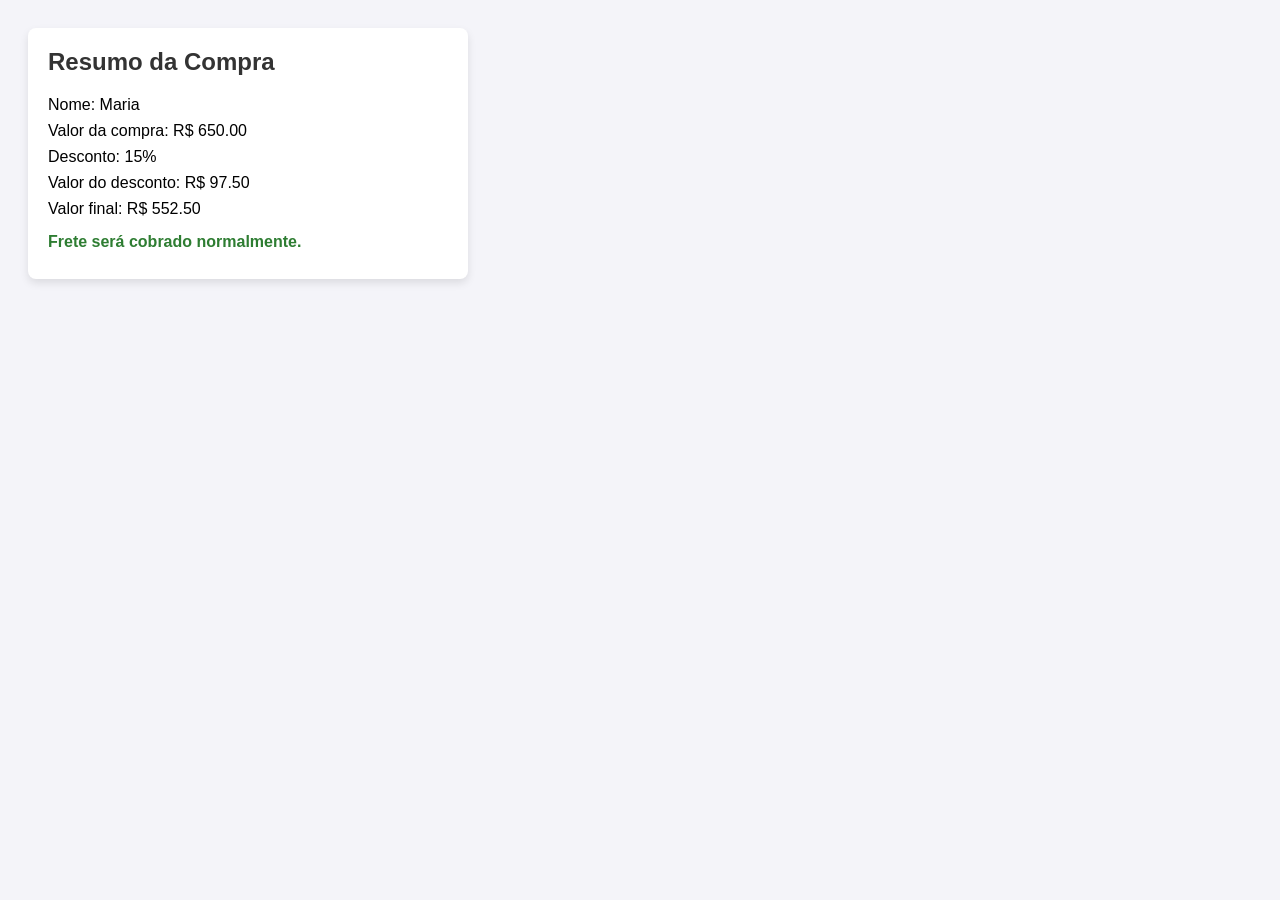
<file: atividade1.html/index.html>
<!DOCTYPE html>
<html lang="pt-BR">
<head>
    <meta charset="UTF-8">
    <meta name="viewport" content="width=device-width, initial-scale=1.0">
    <title>Calculadora de Desconto</title>
    <style>
        body {
            font-family: Arial, sans-serif;
            background-color: #f4f4f9;
            padding: 20px;
        }
        .card {
            background-color: #ffffff;
            padding: 20px;
            border-radius: 8px;
            max-width: 400px;
            box-shadow: 0 4px 8px rgba(0, 0, 0, 0.1);
        }
        h2 {
            margin-top: 0;
            color: #333;
        }
        p {
            font-size: 16px;
            margin: 8px 0;
        }
        .frete {
            margin-top: 15px;
            font-weight: bold;
            color: #2e7d32;
        }
    </style>
</head>
<body>

    <div class="card">
        <h2>Resumo da Compra</h2>
        <p id="nome"></p>
        <p id="valorCompra"></p>
        <p id="desconto"></p>
        <p id="valorDesconto"></p>
        <p id="valorFinal"></p>
        <p id="frete" class="frete"></p>
    </div>

    <script>
        // 1. Variáveis
        const nomeCliente = "Maria";
        const valorCompra = 650.00;
        const clienteVip = false;

        let percentualDesconto = 0;

        // 2. Regras de Desconto
        if (clienteVip) {
            percentualDesconto = 20;
        } else if (valorCompra >= 500) {
            percentualDesconto = 15;
        } else if (valorCompra >= 200) {
            percentualDesconto = 10;
        } else {
            percentualDesconto = 0;
        }

        // 3. Cálculos
        const valorDesconto = (valorCompra * percentualDesconto) / 100;
        const valorFinal = valorCompra - valorDesconto;
        
        // Mensagem do Frete
        const mensagemFrete = valorFinal > 1000 
            ? "Parabéns! Você ganhou frete grátis." 
            : "Frete será cobrado normalmente.";

        // 4. Exibição na Tela (HTML)
        document.getElementById("nome").innerText = `Nome: ${nomeCliente}`;
        document.getElementById("valorCompra").innerText = `Valor da compra: R$ ${valorCompra.toFixed(2)}`;
        document.getElementById("desconto").innerText = `Desconto: ${percentualDesconto}%`;
        document.getElementById("valorDesconto").innerText = `Valor do desconto: R$ ${valorDesconto.toFixed(2)}`;
        document.getElementById("valorFinal").innerText = `Valor final: R$ ${valorFinal.toFixed(2)}`;
        document.getElementById("frete").innerText = mensagemFrete;

        // 5. Exibição no Console do Navegador
        console.log(`Nome: ${nomeCliente}`);
        console.log(`Valor da compra: R$ ${valorCompra.toFixed(2)}`);
        console.log(`Desconto: ${percentualDesconto}%`);
        console.log(`Valor do desconto: R$ ${valorDesconto.toFixed(2)}`);
        console.log(`Valor final: R$ ${valorFinal.toFixed(2)}`);
        console.log(mensagemFrete);
    </script>

</body>
</html>
</file>
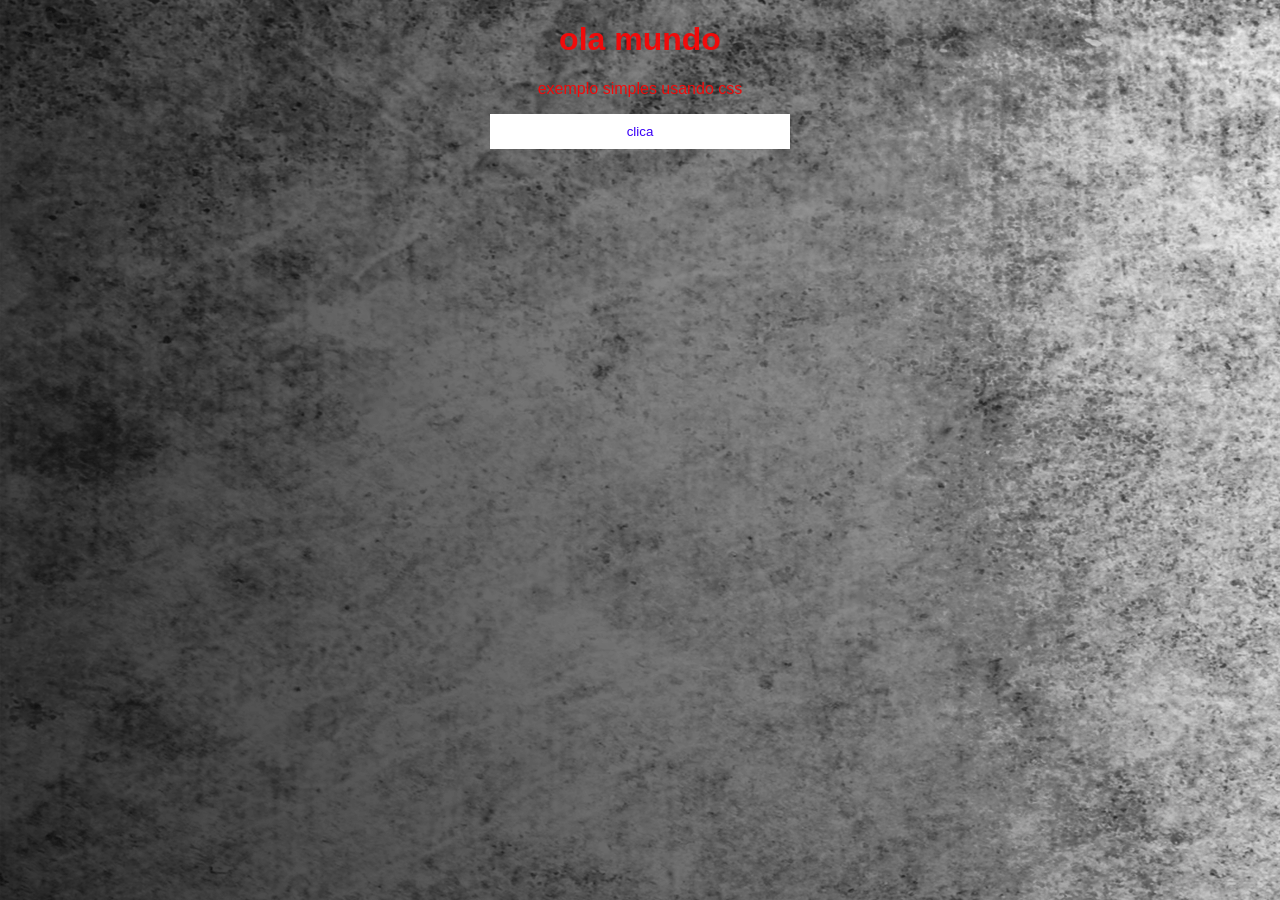
<file: aul_ti_7/index.html>
<!DOCTYPE html>
<html lang="pt-br">
<head>
    <meta charset="UTF-8">
    <meta name="viewport" content="width=device-width, initial-scale=1.0">
    <title>Document</title>
</head>
<style>
    :root{
        color: rgb(207, 32, 26);
        font-family: 'Gill Sans', 'Gill Sans MT', Calibri, 'Trebuchet MS', sans-serif;
        border-radius: 0%;
    }
    body{
        background-image: url(gugu.png);
        color: rgb(240, 11, 11);
        text-align: center;
        body{
     margin: 0;
     height: 100vh;

     background-image: url("fundo.jpg");
     background-size: cover;
     background-repeat: no-repeat;
     background-position: center;
}
    }
    button{
        background-color: rgb(255, 255, 255);
        color: rgb(58, 0, 247);
        border: none;
        padding: 10px 20px;
        box-shadow: var(0%);
        text-align: center;
        width: 300px;
    }
</style>
<body>
    <div class="caixa">
        <h1>ola mundo</h1>
        <p>exemplo simples usando css</p>
        <button>clica</button>
    </div>
</body>
</html>
</file>
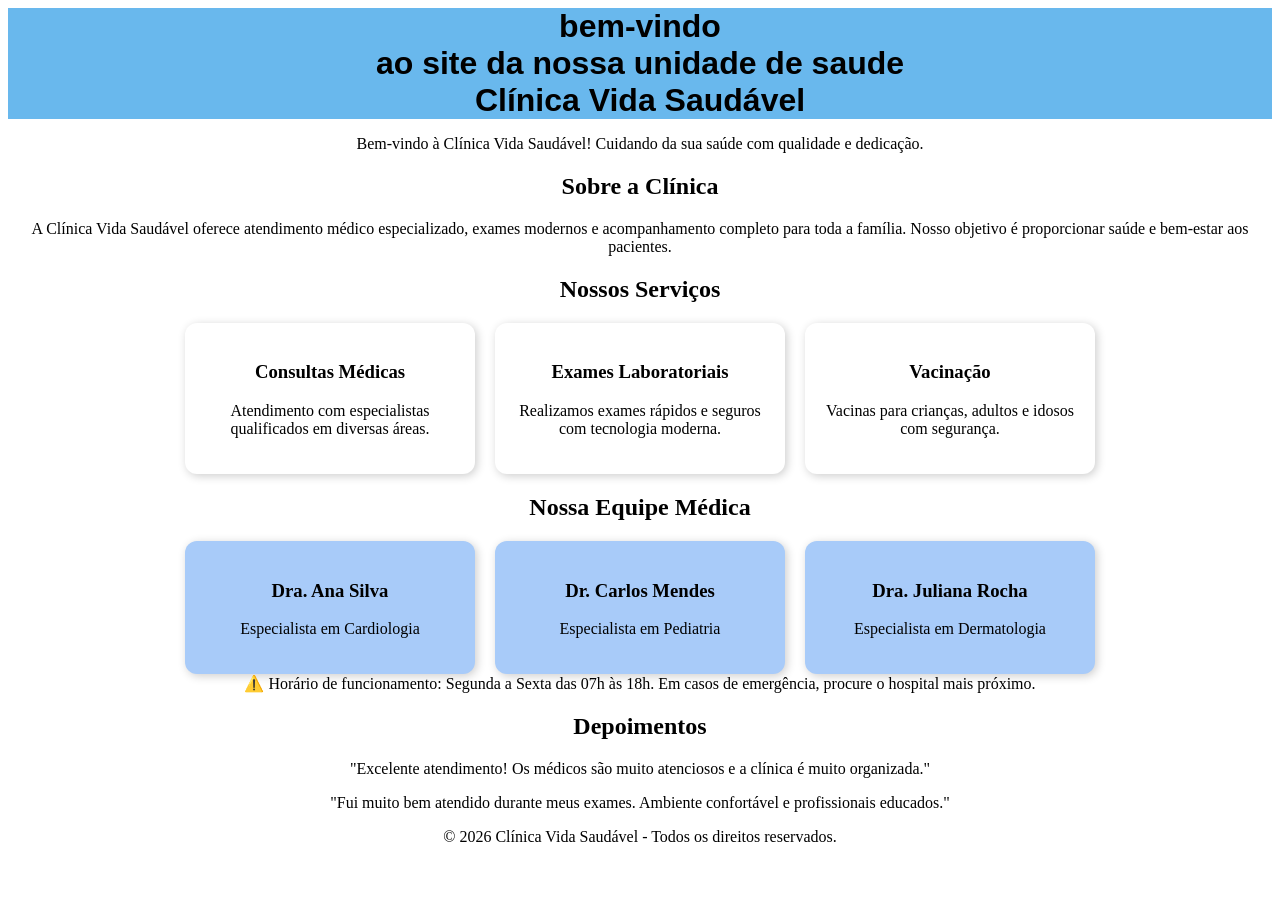
<file: aula_ti4.html/index.html>
<!DOCTYPE html>
<html lang="pt-br">
<head>
    <meta charset="UTF-8">
    <meta name="viewport" content="width=device-width, initial-scale=1.0">
    <title>bem-vindo</title>
</head>
<body>
    <h1>bem-vindo</h1>

    <style>
        h1{
         text-align: center;
         font-family: 'Segoe UI', Tahoma, Geneva, Verdana, sans-serif;
         background-color: rgb(105, 184, 237);
         margin: 0;
         padding: 0;
        }
        h2 {
        text-align: center;
    
        }
        p{
            text-align: center;
        }
        h3{
            text-align: center;
        }
        #servicos{
        display: flex;
         gap: 20px;
          flex-wrap: wrap;
         justify-content: center;
        }
        div{
            text-align: center;
        }

        .servico{
        background-color: white;
         width: 250px;
          padding: 20px;
           border-radius: 12px;
            box-shadow: 2px 2px 10px rgba(0,0,0,0.2);
             text-align: center;
}
         #medicos{
          display: flex;
           gap: 20px;
           flex-wrap: wrap;
            justify-content: center;
        
}

      .medico{
       background-color: rgb(168, 203, 249);
       width: 250px;
      padding: 20px;
       border-radius: 12px;
       box-shadow: 2px 2px 10px rgba(0,0,0,0.2);
        text-align: center;
}
         </style>
    
</body>
      <header>
        <h1>ao site da nossa unidade de saude</h1>
      </header>
</html>
<h1 id="titulo-clinica">Clínica Vida Saudável</h1>

<p class="bemvindo">
Bem-vindo à Clínica Vida Saudável! Cuidando da sua saúde com qualidade e dedicação.
</p>

</header>

<section>

<h2>Sobre a Clínica</h2>

<p>
A Clínica Vida Saudável oferece atendimento médico especializado,
exames modernos e acompanhamento completo para toda a família.
Nosso objetivo é proporcionar saúde e bem-estar aos pacientes.
</p>

</section>

<section>

<h2>Nossos Serviços</h2>

<div id="servicos">

    <div class="servico">
        <h3>Consultas Médicas</h3>
        <p>Atendimento com especialistas qualificados em diversas áreas.</p>
    </div>

    <div class="servico">
        <h3>Exames Laboratoriais</h3>
        <p>Realizamos exames rápidos e seguros com tecnologia moderna.</p>
    </div>

    <div class="servico">
        <h3>Vacinação</h3>
        <p>Vacinas para crianças, adultos e idosos com segurança.</p>
    </div>

</div>

</section>

<section>

<h2>Nossa Equipe Médica</h2>

<div id="medicos">

    <div class="medico">
        <h3>Dra. Ana Silva</h3>
        <p>Especialista em Cardiologia</p>
    </div>

    <div class="medico">
        <h3>Dr. Carlos Mendes</h3>
        <p>Especialista em Pediatria</p>
    </div>

    <div class="medico">
        <h3>Dra. Juliana Rocha</h3>
        <p>Especialista em Dermatologia</p>
    </div>

</div>

</section>

<div id="aviso">
⚠️ Horário de funcionamento: Segunda a Sexta das 07h às 18h.
Em casos de emergência, procure o hospital mais próximo.
</div>

<section>

<h2>Depoimentos</h2>

<p class="depoimento">
"Excelente atendimento! Os médicos são muito atenciosos e a clínica é muito organizada."
</p>

<p class="depoimento">
"Fui muito bem atendido durante meus exames. Ambiente confortável e profissionais educados."
</p>

</section>

<footer>
<p>© 2026 Clínica Vida Saudável - Todos os direitos reservados.</p>
</footer>
</file>
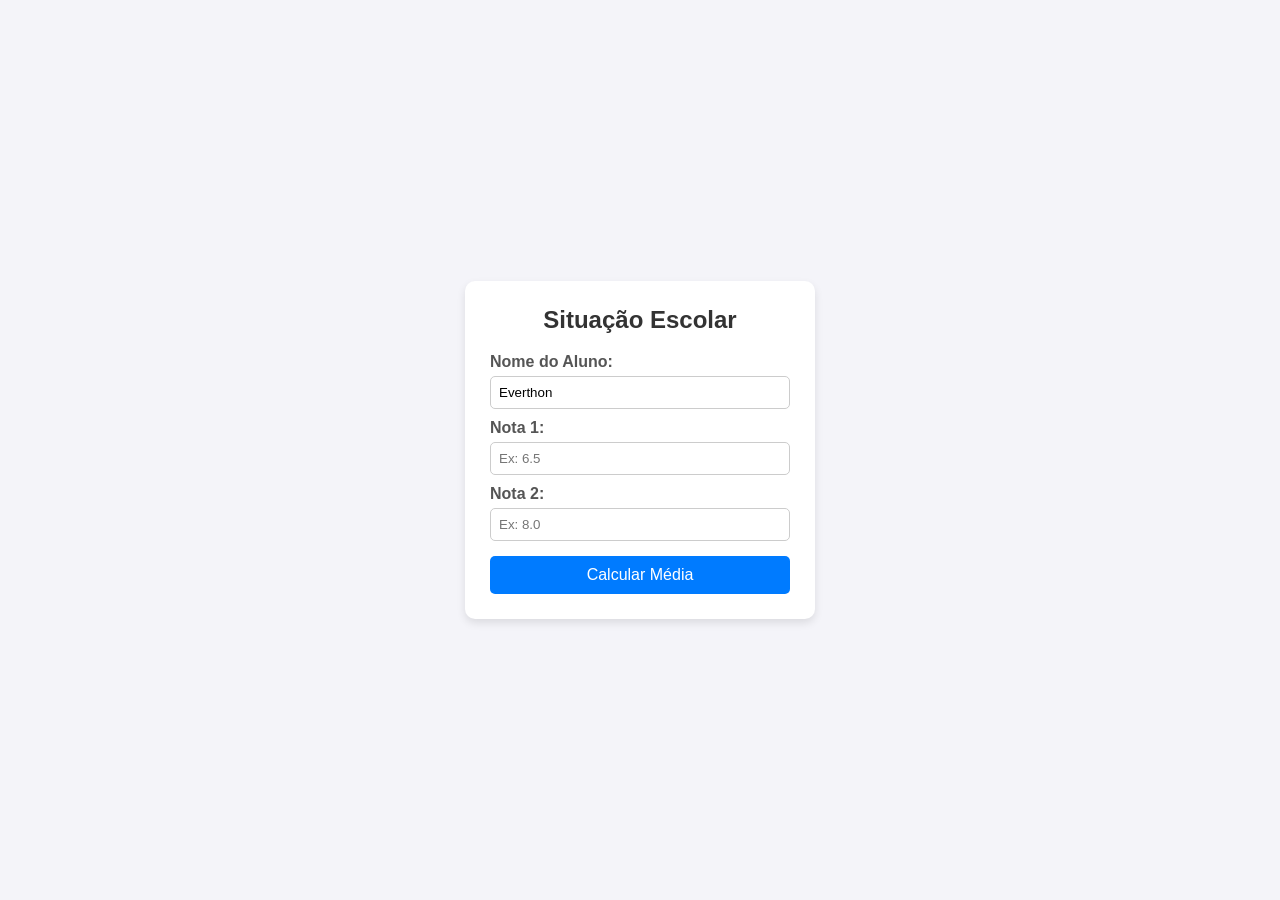
<file: everthonlindo.html/index.html>
<!DOCTYPE html>
<html lang="pt-BR">
<head>
  <meta charset="UTF-8">
  <meta name="viewport" content="width=device-width, initial-scale=1.0">
  <title>Situação do Aluno</title>
  <style>
    body {
      font-family: Arial, sans-serif;
      background-color: #f4f4f9;
      display: flex;
      justify-content: center;
      align-items: center;
      height: 100vh;
      margin: 0;
    }

    .container {
      background: #ffffff;
      padding: 25px;
      border-radius: 10px;
      box-shadow: 0 4px 8px rgba(0, 0, 0, 0.1);
      width: 300px;
    }

    h2 {
      margin-top: 0;
      color: #333;
      text-align: center;
    }

    label {
      font-weight: bold;
      display: block;
      margin-top: 10px;
      color: #555;
    }

    input {
      width: 100%;
      padding: 8px;
      margin-top: 5px;
      box-sizing: border-box;
      border: 1px solid #ccc;
      border-radius: 5px;
    }

    button {
      width: 100%;
      padding: 10px;
      background-color: #007bff;
      color: white;
      border: none;
      border-radius: 5px;
      margin-top: 15px;
      font-size: 16px;
      cursor: pointer;
    }

    button:hover {
      background-color: #0056b3;
    }

    .resultado {
      margin-top: 20px;
      padding: 10px;
      border-radius: 5px;
      text-align: center;
      font-weight: bold;
    }

    .aprovado { background-color: #d4edda; color: #155724; }
    .recuperacao { background-color: #fff3cd; color: #856404; }
    .reprovado { background-color: #f8d7da; color: #721c24; }
  </style>
</head>
<body>

  <div class="container">
    <h2>Situação Escolar</h2>
    
    <label for="nome">Nome do Aluno:</label>
    <input type="text" id="nome" value="Everthon">

    <label for="nota1">Nota 1:</label>
    <input type="number" id="nota1" step="0.1" min="0" max="10" placeholder="Ex: 6.5">

    <label for="nota2">Nota 2:</label>
    <input type="number" id="nota2" step="0.1" min="0" max="10" placeholder="Ex: 8.0">

    <button onclick="calcularSituacao()">Calcular Média</button>
</file>
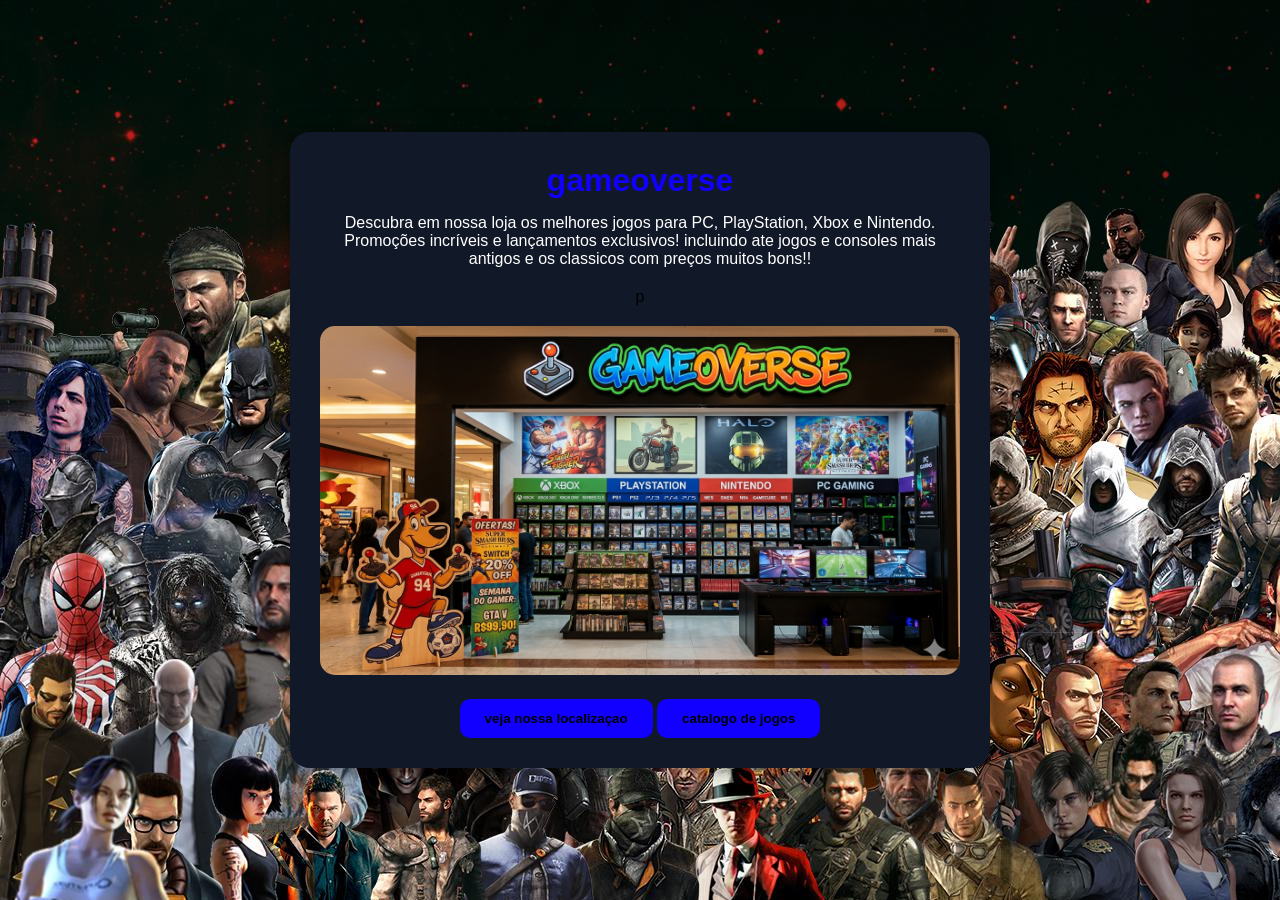
<file: loja de games_ti_7.html/index.html>
<!DOCTYPE html>
<html lang="pt-br">
<head>
    <meta charset="UTF-8">
    <meta name="viewport" content="width=device-width, initial-scale=1.0">
    <title>loja gameroverse</title>
<style>
:root{
    --cor-primaria: #1100ff;
    --cor-secundaria: #111827;
    --cor-texto: white;
    background-image: url("img2.jpg");
}

*{
    margin: 0;
    padding: 0;
    box-sizing: border-box;
}

body{
    background: var(--cor-fundo);
    font-family: Arial, sans-serif;
    display: flex;
    justify-content: center;
    align-items: center;
    height: 100vh;
}
.card{
    background: var(--cor-secundaria);
    width: 700px;
    padding: 30px;
    border-radius: 20px;
    text-align: center;
    box-shadow: 0 0 20px rgba(0,0,0,0.5);
}

.card img{
    width: 100%;
    border-radius: 15px;
    margin: 20px 0;
}

.titulo{
    color: var(--cor-primaria);
    margin-bottom: 15px;
}

.descricao{
    color: var(--cor-texto);
    margin-bottom: 20px;
}

.botoes{
    display: flex;
    justify-content: center;
    gap: 15px;
}

.btn{
    background: var(--cor-primaria);
    color: black;
    border: none;
    padding: 12px 25px;
    border-radius: 10px;
    cursor: pointer;
    font-weight: bold;
    transition: 0.3s;
}

.btn:hover{
    opacity: 0.8;
    transform: scale(1.05);
}

</style>
<body>
    <div class="card">

        <h1 class="titulo">gameoverse</h1>

    <p class="descricao">
        Descubra em nossa loja os melhores jogos para PC, PlayStation, Xbox e Nintendo.
        Promoções incríveis e lançamentos exclusivos!
        incluindo ate jogos e consoles mais antigos e os classicos com preços muitos bons!!
    </p>
    p

    <img src="img3.png" alt="gameoverse">

  <div class="buttons">
    <button class="btn">veja nossa localizaçao</button>
    <button class="btn">catalogo de jogos</button>


  </div>



    </div>



   

    
</body>
</html>
</file>
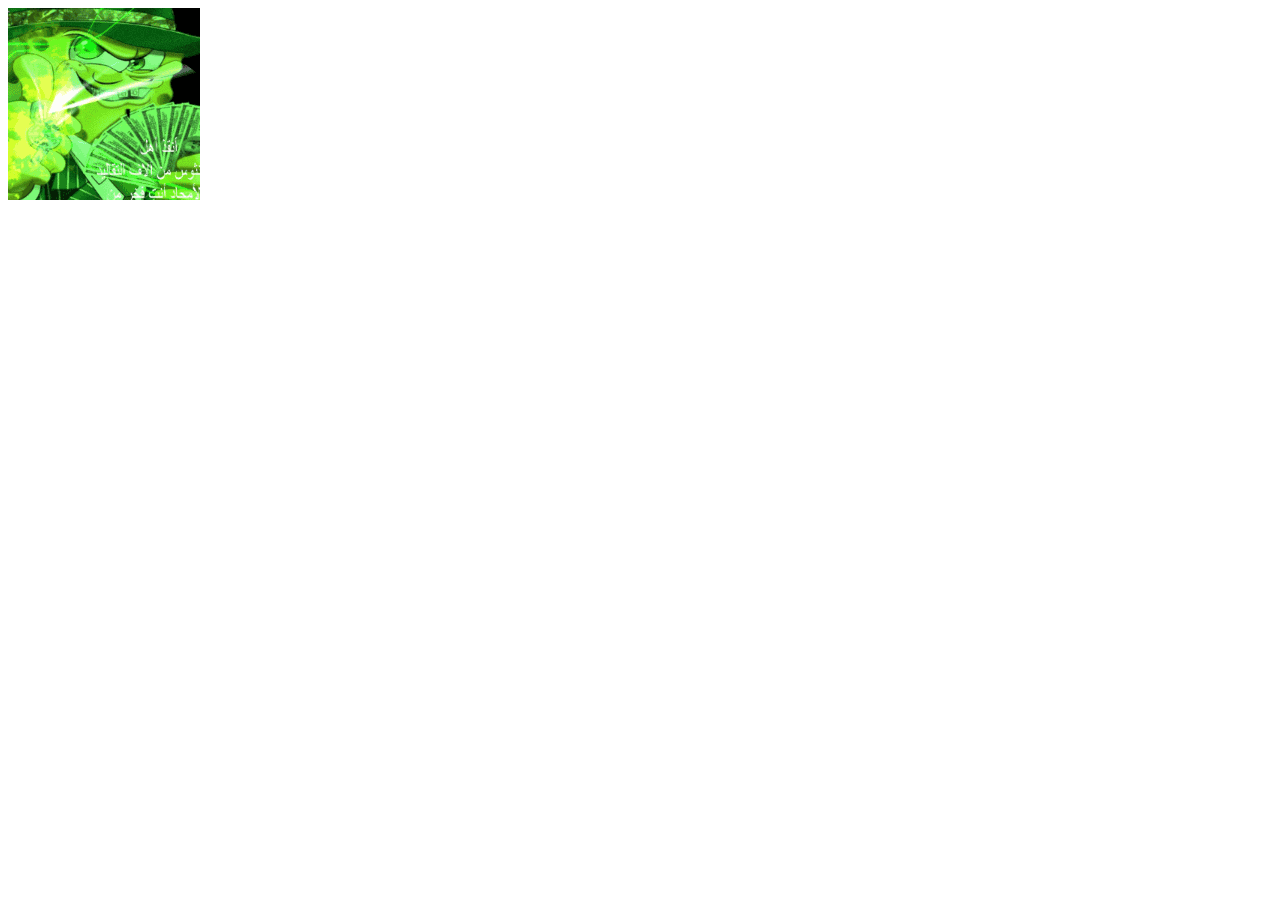
<file: trabalho_ti5.html/index.html>
<!DOCTYPE html>
<html lang="en">
<head>
    <meta charset="UTF-8">
    <meta name="viewport" content="width=device-width, initial-scale=1.0">
    <title>Document</title>
</head>
<body>
    <img src="gif1.gif" alt="">
</body>
</html>
</file>
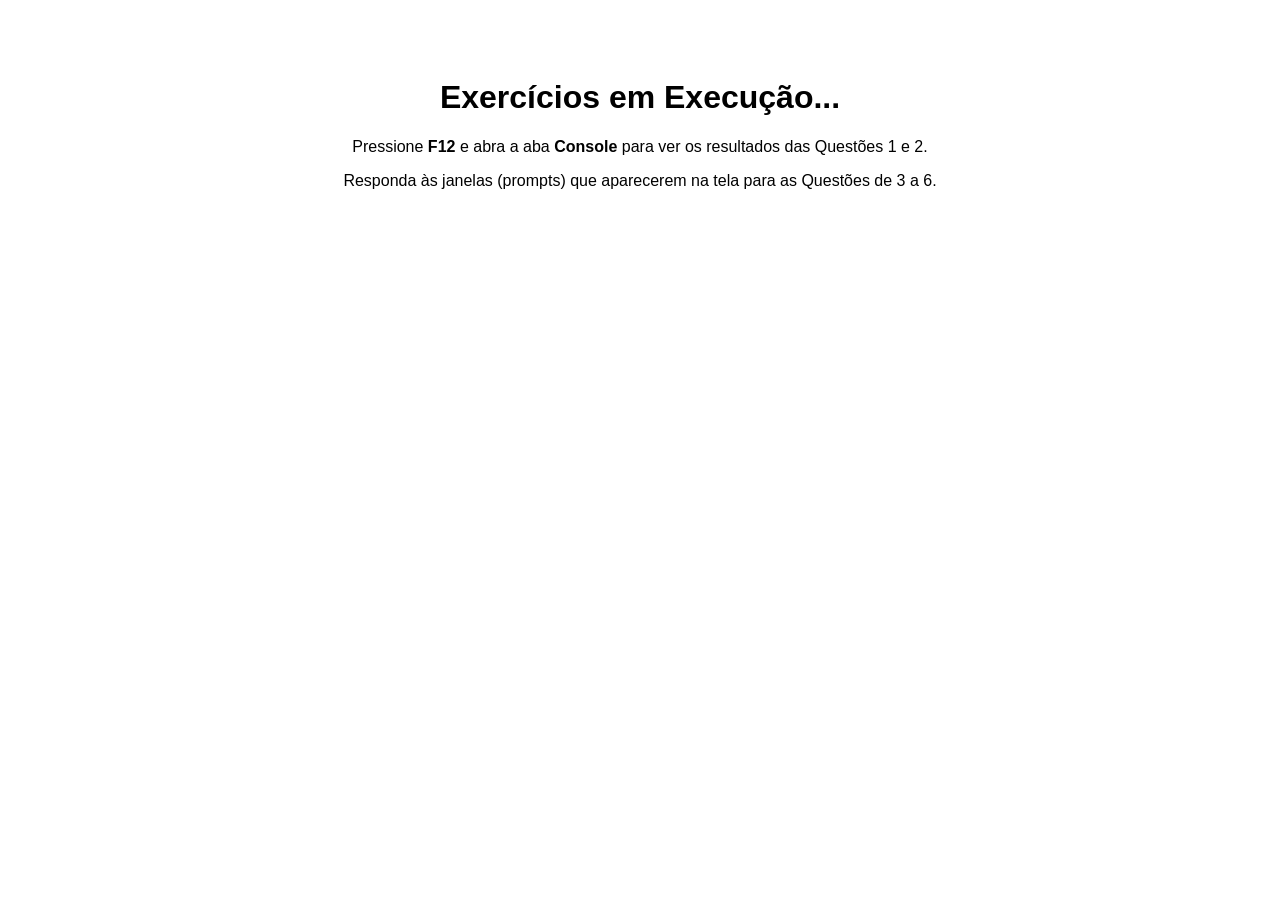
<file: atividade.html/ye.html>
<!DOCTYPE html>
<html lang="pt-BR">
<head>
    <meta charset="UTF-8">
    <meta name="viewport" content="width=device-width, initial-width=1.0">
    <title>Exercícios de Lógica - JavaScript</title>
    <style>
        body {
            font-family: Arial, sans-serif;
            text-align: center;
            padding-top: 50px;
        }
    </style>
</head>
<body>
    <h1>Exercícios em Execução...</h1>
    <p>Pressione <strong>F12</strong> e abra a aba <strong>Console</strong> para ver os resultados das Questões 1 e 2.</p>
    <p>Responda às janelas (prompts) que aparecerem na tela para as Questões de 3 a 6.</p>

    <script>
        // ==========================================
        // Questão 1 - Operações matemáticas
        // ==========================================
        console.log("--- Questão 1 ---");
        let valor1 = 10;
        let valor2 = 5;

        console.log("Soma:", valor1 + valor2);
        console.log("Subtração:", valor1 - valor2);
        console.log("Multiplicação:", valor1 * valor2);
        console.log("Divisão:", valor1 / valor2);

        // ==========================================
        // Questão 2 - Dobro e triplo
        // ==========================================
        console.log("\n--- Questão 2 ---");
        let numero = 8;
        
        console.log("O dobro do número é:", numero * 2);
        console.log("O triplo do número é:", numero * 3);

        // ==========================================
        // Questão 3 - Nome e idade do usuário
        // ==========================================
        console.log("\n--- Questão 3 ---");
        let nome = prompt("Questão 3: Qual é o seu nome?");
        let idade = prompt("Questão 3: Qual é a sua idade?");
        
        console.log(`Olá, ${nome}! Seja bem-vindo! Você tem ${idade} anos.`);

        // ==========================================
        // Questão 4 - Média de três notas
        // ==========================================
        console.log("\n--- Questão 4 ---");
        // O uso do Number() transforma o texto digitado pelo usuário em número para não dar erro na soma
        let nota1 = Number(prompt("Questão 4: Digite a Nota 1 (ex: 8):"));
        let nota2 = Number(prompt("Questão 4: Digite a Nota 2 (ex: 7):"));
        let nota3 = Number(prompt("Questão 4: Digite a Nota 3 (ex: 9):"));
        
        let media = (nota1 + nota2 + nota3) / 3;
        
        console.log(`Nota 1: ${nota1}`);
        console.log(`Nota 2: ${nota2}`);
        console.log(`Nota 3: ${nota3}`);
        console.log(`Média: ${media.toFixed(2)}`); // toFixed(2) limita para 2 casas decimais

        // ==========================================
        // Questão 5 - Sistema de login
        // ==========================================
        console.log("\n--- Questão 5 ---");
        let usuarioCorreto = "admin";
        let senhaCorreta = "1234";

        let usuarioDigitado = prompt("Questão 5: Digite o Usuário:");
        let senhaDigitada = prompt("Questão 5: Digite a Senha:");

        if (usuarioDigitado === usuarioCorreto && senhaDigitada === senhaCorreta) {
            console.log("Login realizado com sucesso!");
        } else if (usuarioDigitado !== usuarioCorreto) {
            console.log("Usuário incorreto.");
        } else if (senhaDigitada !== senhaCorreta) {
            console.log("Senha incorreta.");
        }

        // ==========================================
        // Questão Extra - Número maior
        // ==========================================
        console.log("\n--- Número Maior ---");
        let num1 = Number(prompt("Última Questão: Digite o primeiro número:"));
        let num2 = Number(prompt("Última Questão: Digite o segundo número:"));

        if (num1 > num2) {
            console.log(`O maior número é ${num1}.`);
        } else if (num2 > num1) {
            console.log(`O maior número é ${num2}.`);
        } else {
            console.log(`Os números são iguais (${num1}).`);
        }
    </script>
</body>
</html>
</file>
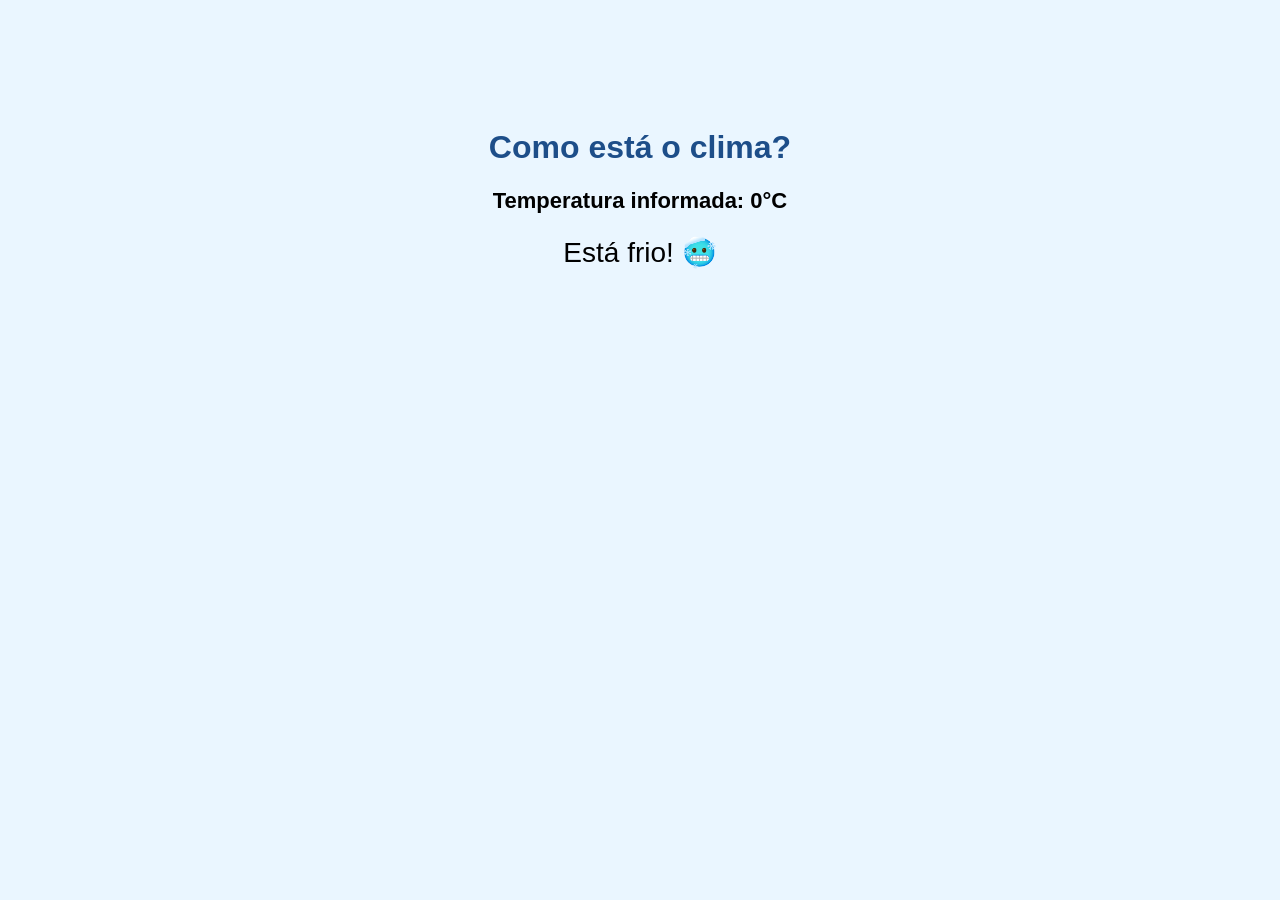
<file: temperatura/temp.html>
<!DOCTYPE html>
<html lang="pt-BR">
<head>
    <meta charset="UTF-8">
    <meta name="viewport" content="width=device-width, initial-scale=1.0">
    <title>Como está o clima?</title>
    <link rel="stylesheet" href="temp.css">
</head>
<body>

    <h1 id="titulo">Como está o clima?</h1>

    <p id="temperatura"></p>
    <p id="mensagem"></p>

    <script src="temp.js"></script>
</body>
</html>
</file>
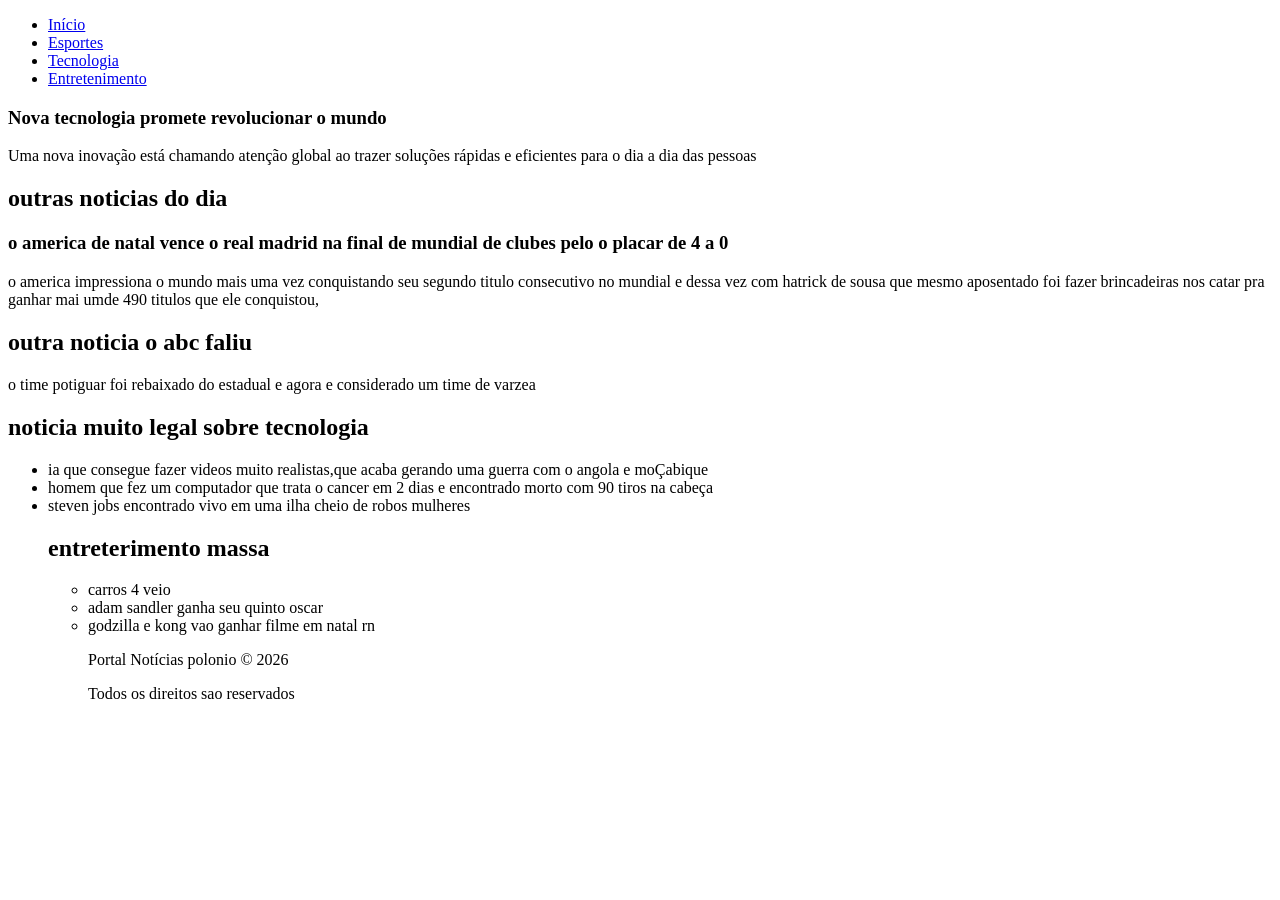
<file: trabalho_ti5.html/tagSemantica.html>
<!DOCTYPE html>
<html lang="pt-br">
<head>
    <meta charset="UTF-8">
    <title>Portal Notícias</title>
</head>
<body>

    <!-- MENU -->
    <nav>
        <ul>
            <li><a href="#">Início</a></li>
            <li><a href="#">Esportes</a></li>
            <li><a href="#">Tecnologia</a></li>
            <li><a href="#">Entretenimento</a></li>
        </ul>

        <section>
        <h1>Nova tecnologia promete revolucionar o mundo</h1>
        <p>Uma nova inovação está chamando atenção global ao trazer soluções rápidas e eficientes para o dia a dia das pessoas</p>
        </section>

         <section>
        <h2> outras noticias do dia</h2>


            <article>
                <h3>o america de natal vence o real madrid na final de mundial de clubes pelo o placar de 4 a 0</h3>
                <p>o america impressiona o mundo mais uma vez conquistando seu segundo titulo consecutivo no mundial e dessa vez com hatrick de sousa que mesmo aposentado foi fazer brincadeiras nos catar pra ganhar mai umde 490 titulos que ele conquistou,</p>
            </article>

            <h2>outra noticia o abc faliu</h2>
            <p>o time potiguar foi rebaixado do estadual e agora e considerado um time de varzea</p>



         </section>

        <section>
       <h2>noticia muito legal sobre tecnologia</h2>
       <ul>
        <li>ia que consegue fazer videos muito realistas,que acaba gerando uma guerra com o angola e moÇabique</li>
        <li>homem que fez um computador que trata o cancer em 2 dias e encontrado morto com 90 tiros na cabeça</li>
        <li>steven jobs encontrado vivo em uma ilha cheio de robos mulheres</li>

        <h2>entreterimento massa</h2>
       <ul>
        <li>carros 4 veio</li>
        <li>adam sandler ganha seu quinto oscar</li>
        <li>godzilla e kong vao ganhar filme em natal rn</li>


        <main>
  <footer>
        <p>Portal Notícias polonio © 2026</p>
        <p>Todos os direitos sao reservados</p>
    </footer>
        </main>



       </ul>





        </section>




  
</body>
</html>
</file>
<file: temperatura/temp.css>
body {
    font-family: Arial, sans-serif;
    text-align: center;
    background-color: #eaf6ff;
    padding-top: 100px;
}

h1 {
    color: #1d4e89;
}

#temperatura {
    font-size: 22px;
    font-weight: bold;
}

#mensagem {
    font-size: 28px;
    margin-top: 20px;
}
</file>
